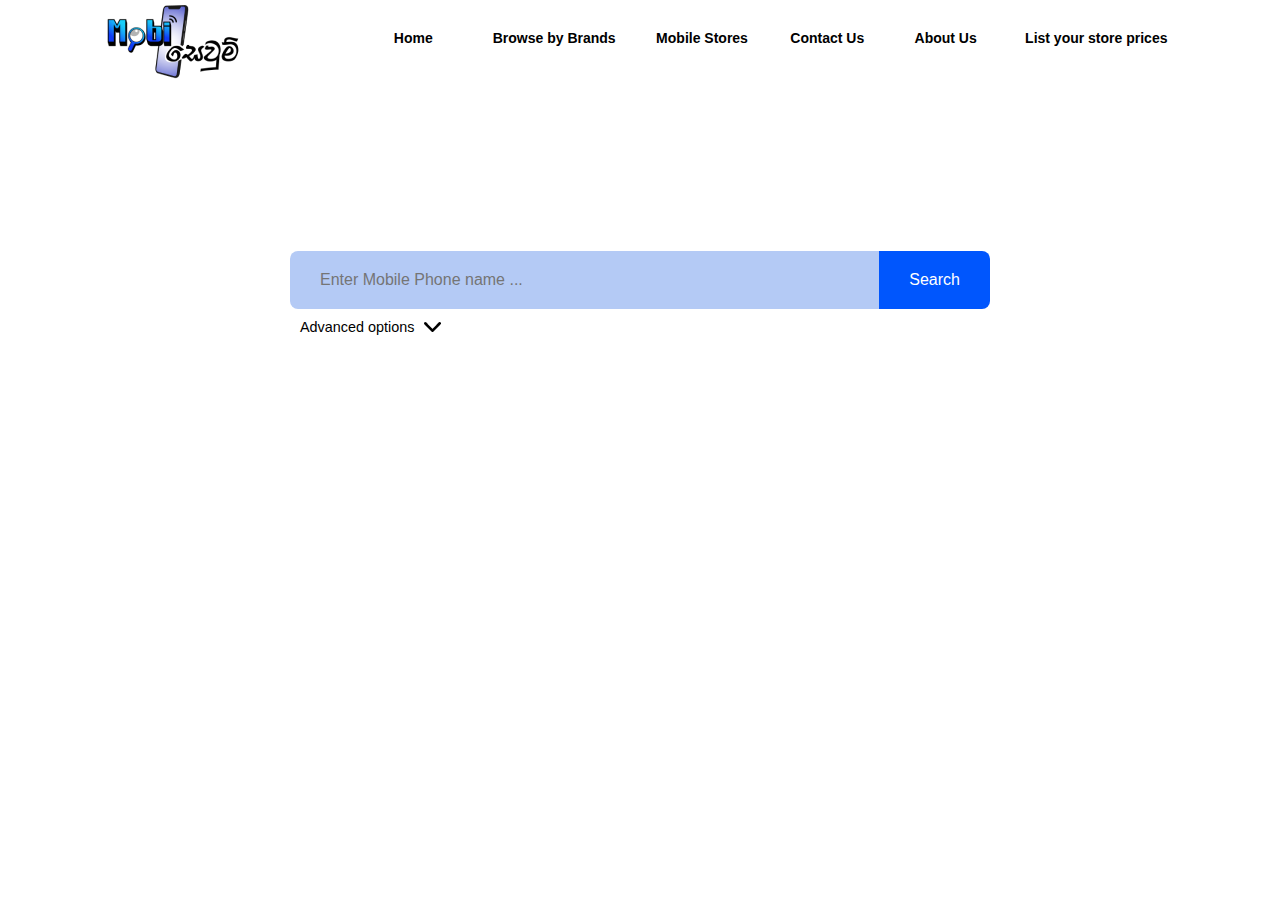
<file: index.html>
<!DOCTYPE html>
<html lang="en">

<head>
  <meta charset="UTF-8" />
  <meta name="viewport" content="width=device-width, initial-scale=1.0" />
  <link rel="stylesheet" href="./assets/css/style.css" />
  <title>Mobisewum</title>
</head>

<body>
  <div class="container-nav">
    <header class="site-header">
      <div class="header__content--flow">
        <section class="header-content--left">
          <a href="#" class="brand-logo">
            <img src="./assets/images/logo.png" alt="Mobisewum logo" />
          </a>
          <button class="nav-toggle">
            <span class="toggle--icon"></span>
          </button>
        </section>
        <section class="header-content--right">
          <nav class="header-nav" role="navigation">
            <ul class="nav__list" aria-expanded="false">
              <li class="list-item">
                <a class="nav__link" href="#">
                  Home
                </a>
              </li>
              <li class="list-item">
                <a class="nav__link" href="#">
                  Browse by Brands
                </a>
              </li>
              <li class="list-item">
                <a class="nav__link" href="#">
                  Mobile Stores
                </a>
              </li>
              <li class="list-item">
                <a class="nav__link" href="#">
                  Contact Us
                </a>
              </li>
              <li class="list-item">
                <a class="nav__link" href="#">
                  About Us
                </a>
              </li>
              <li class="list-item">
                <a class="nav__link" href="#">
                  List your store prices
                </a>
              </li>
            </ul>
          </nav>
        </section>
      </div>
    </header>
  </div>

  <div class="container">
    <main class="search-container">
      <form action="results.php" method="get" id="home-search">
        <div class="main-search">
          <input type="text" name="phone" id="search" placeholder="Enter Mobile Phone name ..." />
          <button type="submit">Search</button>
        </div>

        <button type="button" class="advanced-search">
          Advanced options
          <img src="./assets/images/arrow.png" class="a-s-i" alt="filter arrow" />
        </button>

        

        <div class="advanced-options">

          <div class="search-filer">
            <label for="SF-brand">Search by Brand:</label>
            <select name="brand" id="SF-brand">
              <option value="all">All</option>
              <option value="samsung">Samsung</option>
              <option value="apple">Apple</option>
            </select>
          </div>

          <div class="wrapper-price-range">
            
              <label for="">Price Range: </label>
              <p>Use slider or enter min and max price</p>
            
            <div class="price-input">
              <div class="field">
                <span>Min</span>
                <input type="number" class="input-min" value="0" name="p-min">
              </div>
              <div class="separator">-</div>
              <div class="field">
                <span>Max</span>
                <input type="number" class="input-max" value="759900" name="p-max">
              </div>
            </div>

            <div class="slider">
              <div class="progress"></div>
            </div>
            <div class="range-input">
              <input type="range" class="range-min" min="0" max="759900" value="0" step="1000">
              <input type="range" class="range-max" min="0" max="759900" value="759900" step="1000">
            </div>
          </div>

          <script>
            const advancedSearch = document.querySelector(".advanced-search");
            const advancedOptions = document.querySelector(".advanced-options");
            const aSI = document.querySelector(".a-s-i");
  
            advancedSearch.addEventListener("click", () => {
              advancedOptions.classList.toggle("active");
              aSI.classList.toggle("active");
            })
          </script>

          <style>
            ::selection {
              color: #fff;
              background: #1757b8;
            }

            .wrapper-price-range {
              width: 100%;
              margin: 20px auto;
            }

            .price-input {
              width: 100%;
              display: flex;
              margin: 10px 0 35px;
            }

            .price-input .field {
              display: flex;
              width: 100%;
              height: 45px;
              align-items: center;
            }

            .field input {
              width: 100%;
              height: 100%;
              outline: none;
              font-size: 19px;
              margin-left: 12px;
              border-radius: 5px;
              text-align: center;
              border: 1px solid #999;
              -moz-appearance: textfield;
              appearance: textfield;
            }

            input[type="number"]::-webkit-outer-spin-button,
            input[type="number"]::-webkit-inner-spin-button {
              -webkit-appearance: none;
            }

            .price-input .separator {
              width: 130px;
              display: flex;
              font-size: 19px;
              align-items: center;
              justify-content: center;
            }

            .slider {
              height: 5px;
              position: relative;
              background: #ddd;
              border-radius: 5px;
            }

            .slider .progress {
              height: 100%;
              left: 0;
              right: 0;
              position: absolute;
              border-radius: 5px;
              background: #2d6bf1;
            }

            .range-input {
              position: relative;
            }

            .range-input input {
              position: absolute;
              width: 100%;
              height: 5px;
              top: -5px;
              background: none;
              pointer-events: none;
              -webkit-appearance: none;
              -moz-appearance: none;
              appearance: none;
            }

            input[type="range"]::-webkit-slider-thumb {
              height: 17px;
              width: 17px;
              border-radius: 50%;
              background: #172fb8;
              pointer-events: auto;
              -webkit-appearance: none;
              box-shadow: 0 0 6px rgba(0, 0, 0, 0.05);
            }

            input[type="range"]::-moz-range-thumb {
              height: 17px;
              width: 17px;
              border: none;
              border-radius: 50%;
              background: #17a2b8;
              pointer-events: auto;
              -moz-appearance: none;
              box-shadow: 0 0 6px rgba(0, 0, 0, 0.05);
            }

            
          </style>

        </div>
      </form>
    </main>
  </div>

  <script src="./assets/js/app.js"></script>
  <script src="./assets/js/price-range.js"></script>
</body>

</html>
</file>
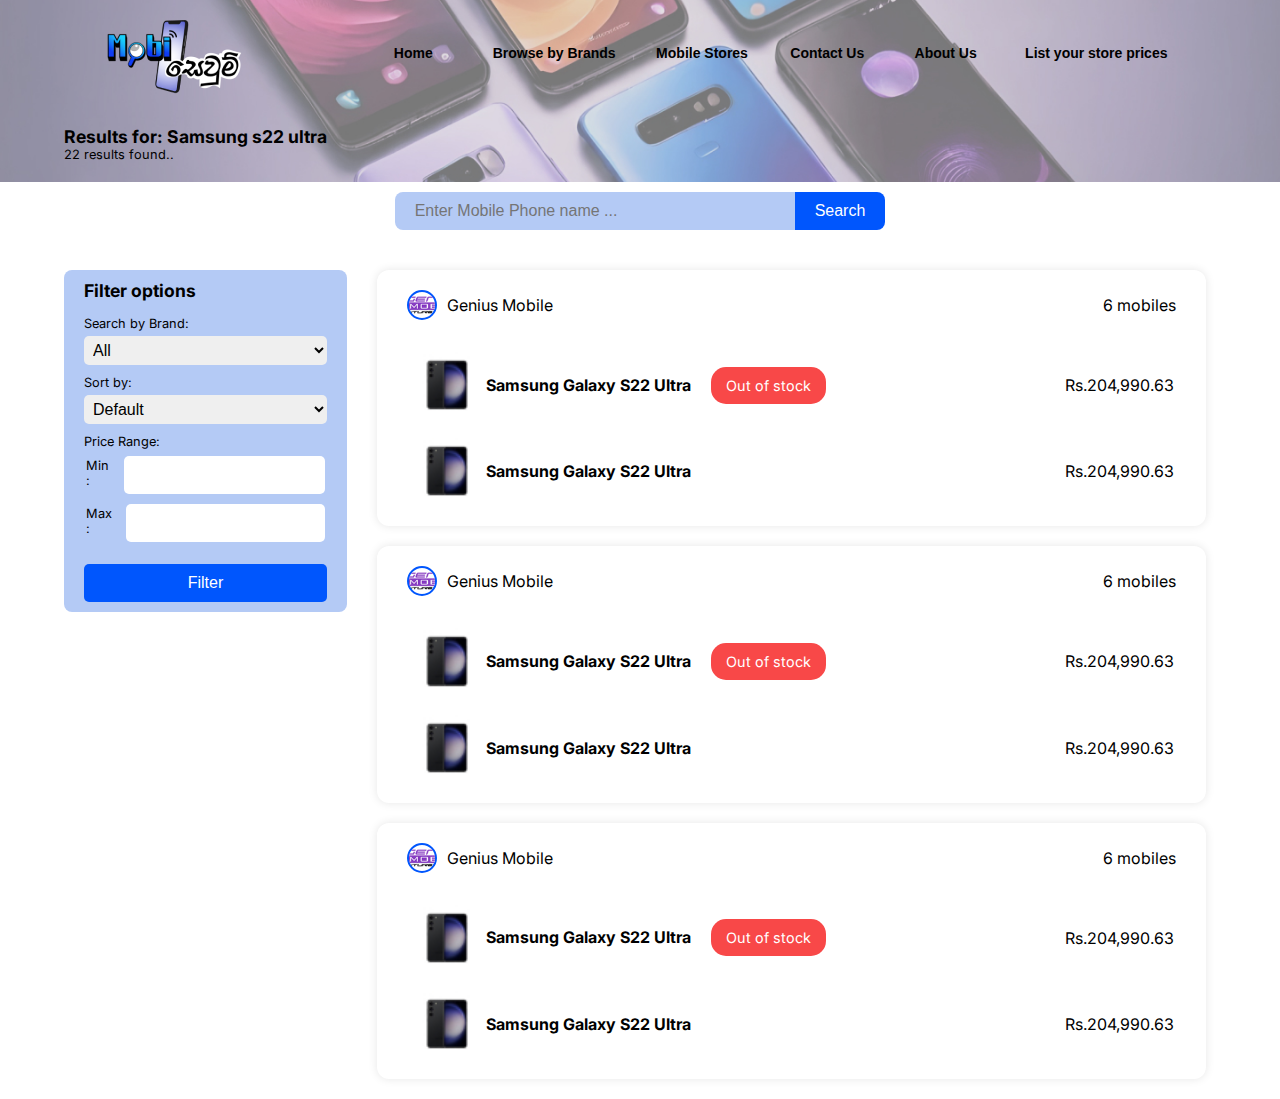
<file: result.html>
<!DOCTYPE html>
<html lang="en">

<head>
  <meta charset="UTF-8" />
  <meta name="viewport" content="width=device-width, initial-scale=1.0" />
  <link rel="stylesheet" href="./assets/css/style.css" />
  <title>Mobisewum</title>
</head>

<body>
  <div class="result-header">
    <div class="container-nav">
      <header class="site-header">
        <div class="header__content--flow">
          <section class="header-content--left">
            <a href="#" class="brand-logo">
              <img src="./assets/images/logo.png" alt="Mobisewum logo" />
            </a>
            <button class="nav-toggle">
              <span class="toggle--icon"></span>
            </button>
          </section>
          <section class="header-content--right">
            <nav class="header-nav" role="navigation">
              <ul class="nav__list" aria-expanded="false">
                <li class="list-item">
                  <a class="nav__link" href="#">Home</a>
                </li>
                <li class="list-item">
                  <a class="nav__link" href="#">Browse by Brands</a>
                </li>
                <li class="list-item">
                  <a class="nav__link" href="#">Mobile Stores</a>
                </li>
                <li class="list-item">
                  <a class="nav__link" href="#">Contact Us</a>
                </li>
                <li class="list-item">
                  <a class="nav__link" href="#">About Us</a>
                </li>
                <li class="list-item">
                  <a class="nav__link" href="#">List your store prices</a>
                </li>
              </ul>
            </nav>
          </section>
        </div>
      </header>
    </div>

    <div class="container">

      <h1 class="results-readline">Results for: Samsung s22 ultra</h1>
      <p class="results-count">22 results found..</p>
    </div>
  </div>


  <div class="container">

    <div class="search-area">
      <form action="results.php" method="get">
        <input type="text" name="phone" id="search" placeholder="Enter Mobile Phone name ..." />
        <button type="submit">Search</button>
      </form>
    </div>

  </div>

  </div>

  <main class="container search-content">

    <div class="filter-container">

      <button id="toggleButton" class="">Filter</button>

      

    <form action="result.php" method="get" class="filter-card">
      <p>Filter options</p>

      <div class="filter-brand">
        <label for="result-brand">Search by Brand:</label>
        <select name="brand" id="result-brand">
          <option value="all">All</option>
          <option value="samsung">Samsung</option>
          <option value="apple">Apple</option>
        </select>
      </div>

      <div class="result-filter">
        <label for="result-sort">Sort by: </label>
        <select name="sort" id="result-sort">
          <option value="">Default</option>
          <option value="toHigh">Low to High</option>
          <option value="toLow">High to low</option>
        </select>
      </div>

      <div class="filter-price">
        <label for="min-price">
          Price Range:
        </label>

        <table>
          <tr>
            <td>
              <label for="min-price">Min :</label>
            </td>
            <td>
              <input type="number" name="min-price" id="min-price" />
            </td>
          </tr>

          <tr>
            <td>
              <label for="max-price">Max :</label>
            </td>
            <td>
              <input type="number" name="max-price" id="max-price" />
            </td>
          </tr>


        </table>


      </div>

      <button type="submit">Filter</button>
    </form>

    <script>
      const toggleButton = document.getElementById("toggleButton");
      const form = document.querySelector("form.filter-card");

      toggleButton.addEventListener("click", () => {
          if (window.innerWidth < 950) {
              form.classList.toggle("hidden");
          }
      });
      </script>

    </div>


    <!-- search results start -->
    <div class="result-container">

      <div class="result-card">
        <div class="card-top">
          <div class="shop">
            <img src="./assets/images/company-logos/geniusMobile.png" alt="geniusMobile">
            <span>Genius Mobile</span>
          </div>

          <div class="item-count">
            6 mobiles
          </div>
        </div>

        <div class="card-bottom">
          <table class="item-table">
            <tr>
              <td>
                <img src="./assets/images/mobile-images/itest.jpg" alt="samsung-galaxy-s22-ultra">
              </td>
              <td>
                <a href="#">Samsung Galaxy S22 Ultra</a><span class="stock-badge">Out of stock</span>
              </td>
              <td>
                Rs.204,990.63
              </td>
            </tr>

            <tr>
              <td>
                <img src="./assets/images/mobile-images/itest.jpg" alt="samsung-galaxy-s22-ultra">
              </td>
              <td>
                <a href="#">Samsung Galaxy S22 Ultra</a>
              </td>
              <td>
                Rs.204,990.63
              </td>
            </tr>
          </table>
        </div>
      </div>


      <div class="result-card">
        <div class="card-top">
          <div class="shop">
            <img src="./assets/images/company-logos/geniusMobile.png" alt="geniusMobile">
            <span>Genius Mobile</span>
          </div>

          <div class="item-count">
            6 mobiles
          </div>
        </div>

        <div class="card-bottom">
          <table class="item-table">
            <tr>
              <td>
                <img src="./assets/images/mobile-images/itest.jpg" alt="samsung-galaxy-s22-ultra">
              </td>
              <td>
                <a href="#">Samsung Galaxy S22 Ultra</a><span class="stock-badge">Out of stock</span>
              </td>
              <td>
                Rs.204,990.63
              </td>
            </tr>

            <tr>
              <td>
                <img src="./assets/images/mobile-images/itest.jpg" alt="samsung-galaxy-s22-ultra">
              </td>
              <td>
                <a href="#">Samsung Galaxy S22 Ultra</a>
              </td>
              <td>
                Rs.204,990.63
              </td>
            </tr>
          </table>
        </div>
      </div>


      <div class="result-card">
        <div class="card-top">
          <div class="shop">
            <img src="./assets/images/company-logos/geniusMobile.png" alt="geniusMobile">
            <span>Genius Mobile</span>
          </div>

          <div class="item-count">
            6 mobiles
          </div>
        </div>

        <div class="card-bottom">
          <table class="item-table">
            <tr>
              <td>
                <img src="./assets/images/mobile-images/itest.jpg" alt="samsung-galaxy-s22-ultra">
              </td>
              <td>
                <a href="#">Samsung Galaxy S22 Ultra</a><span class="stock-badge">Out of stock</span>
              </td>
              <td>
                Rs.204,990.63
              </td>
            </tr>

            <tr>
              <td>
                <img src="./assets/images/mobile-images/itest.jpg" alt="samsung-galaxy-s22-ultra">
              </td>
              <td>
                <a href="#">Samsung Galaxy S22 Ultra</a>
              </td>
              <td>
                Rs.204,990.63
              </td>
            </tr>
          </table>
        </div>
      </div>


    </div>

  </main>



  <script src="./assets/js/app.js"></script>
  <script src="./assets/js/price-range.js"></script>
</body>

</html>
</file>
<file: assets/css/style.css>
/* navigation */

@import url('https://fonts.googleapis.com/css2?family=Inter:wght@100..900&display=swap');

*,
*::before,
*::after {
    margin: 0;
    padding: 0;
    box-sizing: border-box;
}

a {
    text-decoration: none;
}

body {
    width: 100%;
    font-family: "Inter", sans-serif;
}

.container-nav {
    flex-grow: 1;
    display: grid;
    place-self: center;
    inline-size: clamp(22.5rem, calc(100% - 2rem), 80rem);
    width: 90%;
    margin: 15px auto;
}

.site-header {
    --header-margin: 5vh;
    margin-block: auto;

    min-block-size: 3.5rem;
    /* background-color: #fff; */
    /* outline: 1px solid hsl(195, 16%, 82%); */
    border-radius: 0.5em;
    padding-inline: 1rem;
}

.header__content--flow {
    block-size: inherit;
    display: flex;
    flex-flow: wrap;
    gap: 0 clamp(2.5rem, -65.14rem + 61.43vw, 20rem);
}

.header__content--flow>* {
    flex-grow: 1;
    height: 3.5rem;
    width: calc((45rem - 100% - (1rem * 2)) * 999);
}

.header-content--left {
    /* display: grid;
    grid-auto-flow: column;
    inline-size: max-content;
    place-content: center; */
    display: flex;
    inline-size: max-content;
    align-items: center;
    justify-content: center;

}

.brand-logo {
    gap: 0.5rem;
    padding: 0.25em 0.75em;
    align-items: center;
    display: inline-flex;
}


.logo-text {
    color: hsl(180, 6%, 38%);
    font-size: 20px;
    font-weight: 500;
}

.nav-toggle {
    aspect-ratio: 1;
    height: 2.25rem;
    display: inline-grid;
    place-content: center;
    background: none;
    border: none;
    visibility: hidden;
    cursor: pointer;
}

.nav-toggle:active {
    scale: 0.9;
}

.toggle--icon {
    width: 1.5rem;
    height: 0.25rem;
    border-radius: 10vh;
    position: relative;
    background-color: #666;
}

.toggle--icon::before,
.toggle--icon::after {
    content: "";
    position: absolute;
    inset: 0;
    border-radius: inherit;
    background-color: currentColor;
    translate: 0 var(--bar--top, 0.5rem);
}

.toggle--icon::after {
    --bar--top: -0.5rem;
}

.header-content--right {
    flex-grow: 999;
}

.header-nav {
    display: grid;
    align-items: center;
    block-size: 100%;
    position: relative;
}

.nav__list {
    list-style: none;
    display: grid;
    grid-auto-flow: column;
    justify-content: space-evenly;
    grid-auto-rows: 2.25rem;
    gap: 0.5rem;
    
}

.list-item {
    block-size: 100%;
}

.nav__link {
    block-size: inherit;
    display: inline-grid;
    place-items: center;
    min-width: 10ch;
    color: black;
    font-family: "Roboto", sans-serif;
    font-size: 14px;
    font-weight: 600;
    /* text-transform: uppercase; */
}

.nav__link::after {
    content: "";
    block-size: 0.125em;
    width: 100%;
    transform: scaleX(0);
    background-color: currentColor;
    transform-origin: right;
    transition: transform 200ms ease-in-out;
}

.nav__link:focus::after,
.nav__link:hover::after {
    transform-origin: left;
    transform: scaleX(1);
}

.nav__link:focus-within {
    color: hsl(205, 100%, 48%);
}





@media (max-width: 600px) {

    .header__content--flow {
        gap: 0 clamp(3.5rem, -24.14rem + 61.43vw, 25rem);
    }

    .header-content--left {
        justify-content: space-between;
    }

    .header-content--right {
        height: auto;
    }

    .nav-toggle {
        visibility: visible;
    }

    .nav__list {
        right: 0.6rem;
        margin-inline: 1rem;
        top: 4rem;
        gap: 0.5rem 0;
        position: fixed;
        width: 10em;
        /* background-color: #fff; */
        border-radius: 0.5em;
        border: 1px solid hsl(195, 16%, 82%);
        padding-block: 0.5rem;
        grid-auto-flow: row;
        box-shadow: var(--shadow);
        visibility: hidden;
        opacity: 0;
        background: white;
    }

    .nav__list[aria-expanded="true"] {
        visibility: visible;
        transform-origin: top center;
        opacity: 1;
        transition: visibility 0ms, transform 166ms ease, opacity 166ms linear;
    }
}

@media (max-width: 479px) {
    .header-content--left>* {
        scale: 0.83;
    }

    .nav__list {
        width: calc(100% - 2rem);
    }
}


/* home page */

.container {
    width: 90%;
    margin: 0 auto;
    max-width: 1400px;
}

.search-container {
    margin-inline: auto;
    margin-top: 180px;
    width: 90%;
    max-width: 700px;
    /* background: #666; */
}

.main-search {
    width: 100%;
    display: flex;
}

.main-search>input {
    width: 100%;
    padding: 20px 30px;
    border-radius: 8px 0 0 8px;
    border: none;
    outline: none;
    font-size: 16px;
    background: #B4CAF5;

}

#search::-moz-placeholder,
#search::placeholder,
#search::-webkit-input-placeholder {
    color: white;
}


.main-search>button {
    padding: 20px 30px;
    border-radius: 0 8px 8px 0;
    border: none;
    outline: none;
    font-size: 16px;
    background: #0056FD;
    cursor: pointer;
    color: white;
}

.main-search>button:hover,
.main-search>button:focus {
    background: #002a7c;
}

button.advanced-search {
    padding: 10px 10px;
    background: unset;
    border: unset;
    cursor: pointer;
    display: flex;
    align-items: center;
    font-size: 0.9rem;
    gap: 10px;
    transition: transform 200ms ease;
}

.advanced-search>.a-s-i.active {
    transform: rotate(180deg);
}

.advanced-options {
    font-style: inherit;
    font-size: 0.9rem;
    padding: 10px;
    overflow: hidden;
    transform: scaleY(0);
    transform-origin: top;
    transition: transform 200ms ease;
}

.advanced-options.active {
    transform: scaleY(1);
}

.price-input {
    margin-top: 20px !important;
}

#SF-brand {
    padding: 5px;
}

/* result page */

.result-header {
    background-image: url(../images/result-backgraound.jpg);
    background-size: cover;
    background-position: center center;
    padding-top: 15px;
    padding-bottom: 20px;
}

.result-header>.container-nav {
    margin-bottom: 40px;
}

.results-readline {
    font-size: 1.1rem;
    font-weight: bold;
}

.search-area {
    margin-bottom: 30px;
}

.search-area>form {
    display: flex;
    align-items: center;
    justify-content: center;
    padding: 10px;

}

.search-area>form>input {
    max-width: 400px;
    width: 50%;
    padding: 10px 20px;
    border-radius: 8px 0 0 8px;
    border: none;
    outline: none;
    font-size: 16px;
    background: #B4CAF5;
}

.search-area>form>button {
    padding: 10px 20px;
    border-radius: 0 8px 8px 0;
    border: none;
    outline: none;
    font-size: 16px;
    background: #0056FD;
    cursor: pointer;
    color: white;
}

.results-count {
    font-size: 0.8rem;
}

.search-content {
    display: grid;
    grid-template-columns: 1fr 3fr;
    grid-template-rows: 1fr;
    grid-column-gap: 20px;
    grid-row-gap: 0px;
}

.filter-card {
    padding: 10px 20px;
    border-radius: 8px;
    background: #B4CAF5;
    margin-bottom: 20px;
    font-size: 0.8rem;

}

.filter-card > p{
    font-size: 1.1rem;
    font-weight: bold;
    margin-bottom: 15px;
}



.filter-card > div{
    margin-bottom: 10px;
}

.filter-card label{
    display: block;
    margin-bottom: 5px;
}

.filter-card select{
    width: 100%;
    padding: 5px;
    border-radius: 5px;
    border: none;
    outline: none;
    font-size: 16px;
}

.filter-price > table {
    width: 100%;
    
}

.filter-price > table tr {
    display: flex;
    justify-content: right;
    align-items: center;
    gap: 10px;
    margin-bottom: 10px;
}

.filter-price > table > tr > td:first-child {
    width: 30%;
}

.filter-price > table > tr > td:last-child {
    width: 70%;
}

.filter-price > table input {
    width: 100%;
    padding: 10px;
    border-radius: 5px;
    border: none;
    outline: none;
    font-size: 16px;

}

.filter-card > button[type="submit"] {
    width: 100%;
    padding: 10px 20px;
    border-radius: 5px;
    border: none;
    outline: none;
    font-size: 16px;
    background: #0056FD;
    cursor: pointer;
    color: white;
}

.result-container{
    padding: 0px 10px;
}

.result-card{
    padding: 20px 30px;
    background-color: #ffffff;
    box-shadow: 0px 0px 10px 0px rgba(0, 0, 0, 0.1);
    border-radius: 12px;
    margin-bottom: 20px;
}

.result-card > .card-top{
    display: flex;
    align-items: center;
    justify-content: space-between;
    margin-bottom: 10px;
}

.result-card > .card-top > .shop{
    display: flex;
    align-items: center;
    gap: 10px;
}

.result-card > .card-top > .shop > img{
    width: 30px;
    height: 30px;
    border-radius: 50%;
    object-fit: cover;
    background-color: white;
    border: 2px solid #0056FD;
}

.item-table{
    width: 100%;
}

.item-table tr{
    display: flex;
    align-items: center;
    justify-content: left;
    margin-top: 20px;
}

.item-table td:nth-of-type(1){
    width: 10%;
    display: flex;
    justify-content: center;
    align-items: center;
}
    
.item-table td:nth-of-type(2){
    width: 70%;
}

.item-table td:nth-of-type(3){
    width: 20%;
    justify-self: right;
    text-align: right;
}

.item-table td:nth-of-type(1) > img{
    width: 50px;
}

.item-table td:nth-of-type(2) > a{
    text-decoration: none;
    color: black;
    font-weight: bold;
}

.stock-badge{
    display: inline-block;
    margin-left: 20px;
    background-color: #f84848;
    color: white;
    padding: 10px 15px;
    border-radius: 15px;
    font-size: 0.9rem;
}

#toggleButton{
    display: none;
    width: 100%;
    margin-bottom: 20px;
}


@media screen and (max-width: 950px) {

    #toggleButton{
        display: block;
        padding: 10px;
        border-radius: 5px;
        background-color: #578fff;
        color: white;
    }

    form.filter-card{
        display: none;
    }

    form.filter-card.hidden{
        display: block;
    }
    
    .search-content {
        grid-template-columns: 1fr;
    }

    

}

@media screen and (max-width: 600px){

    .item-table tr{
        display: flex;
        flex-wrap: wrap;
    }

    .item-table td:nth-of-type(1){
        width: 20%;
        display: flex;
        justify-content: center;
        align-items: center;
    }
        
    .item-table td:nth-of-type(2){
        width: 80%;
        margin-bottom: 20px;
    }
    
    .item-table td:nth-of-type(3){
        width: 100%;
        justify-self: right;
        text-align: right;
    }

    .stock-badge{
        display: block;
        margin-top: 10px;
        width: fit-content;
    }
    
    

}
</file>
